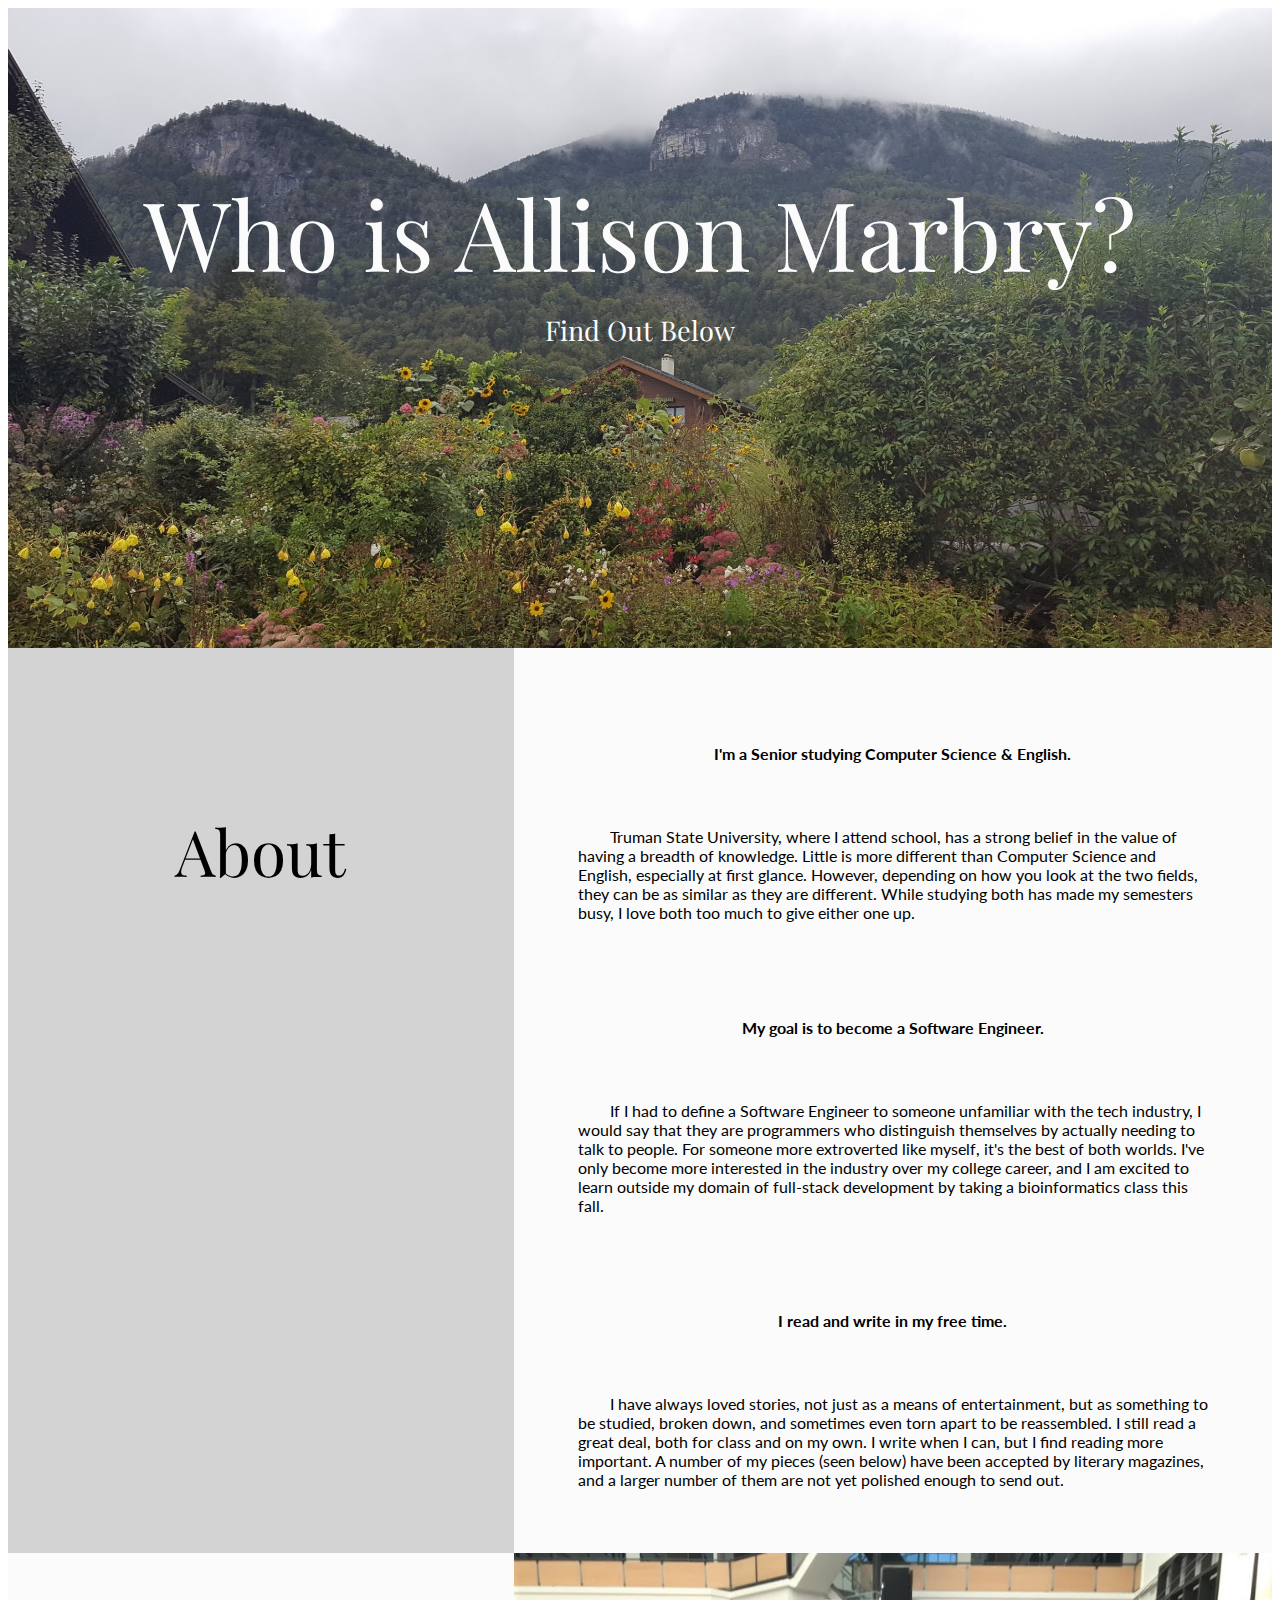
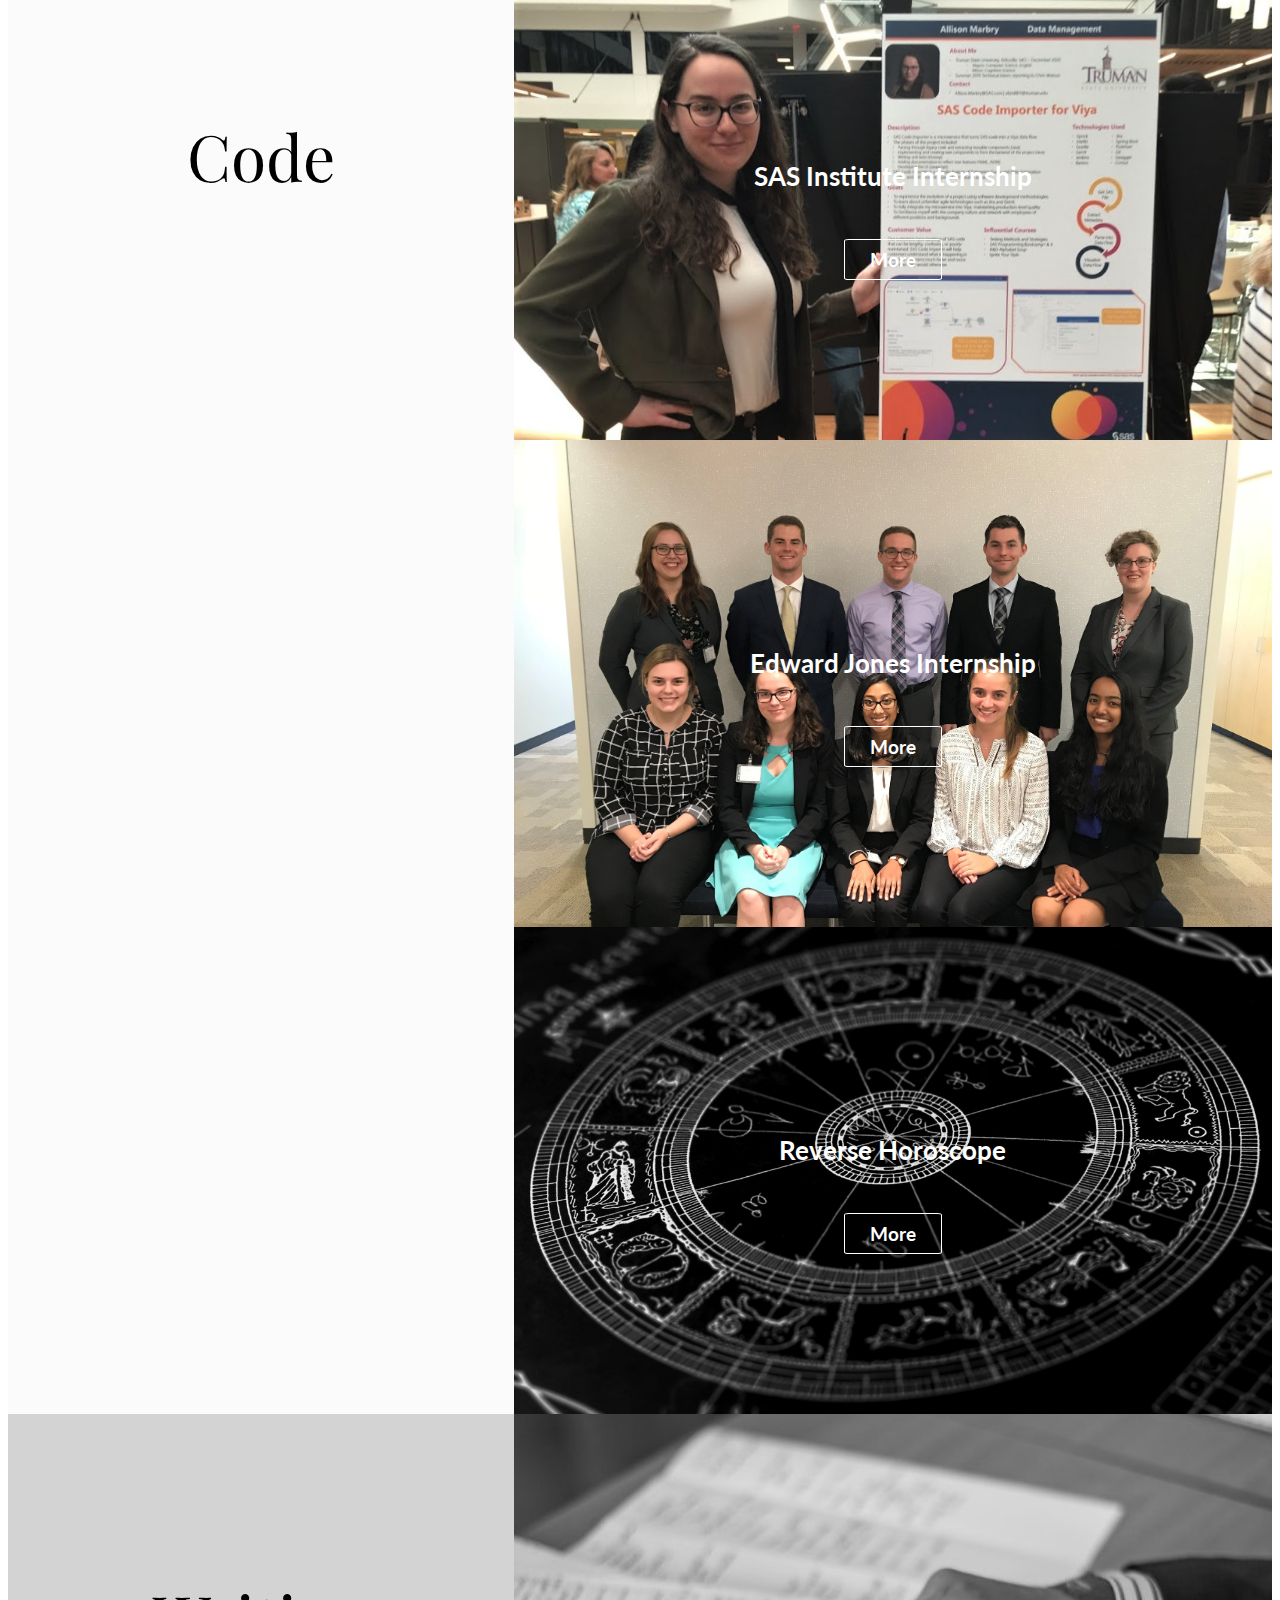
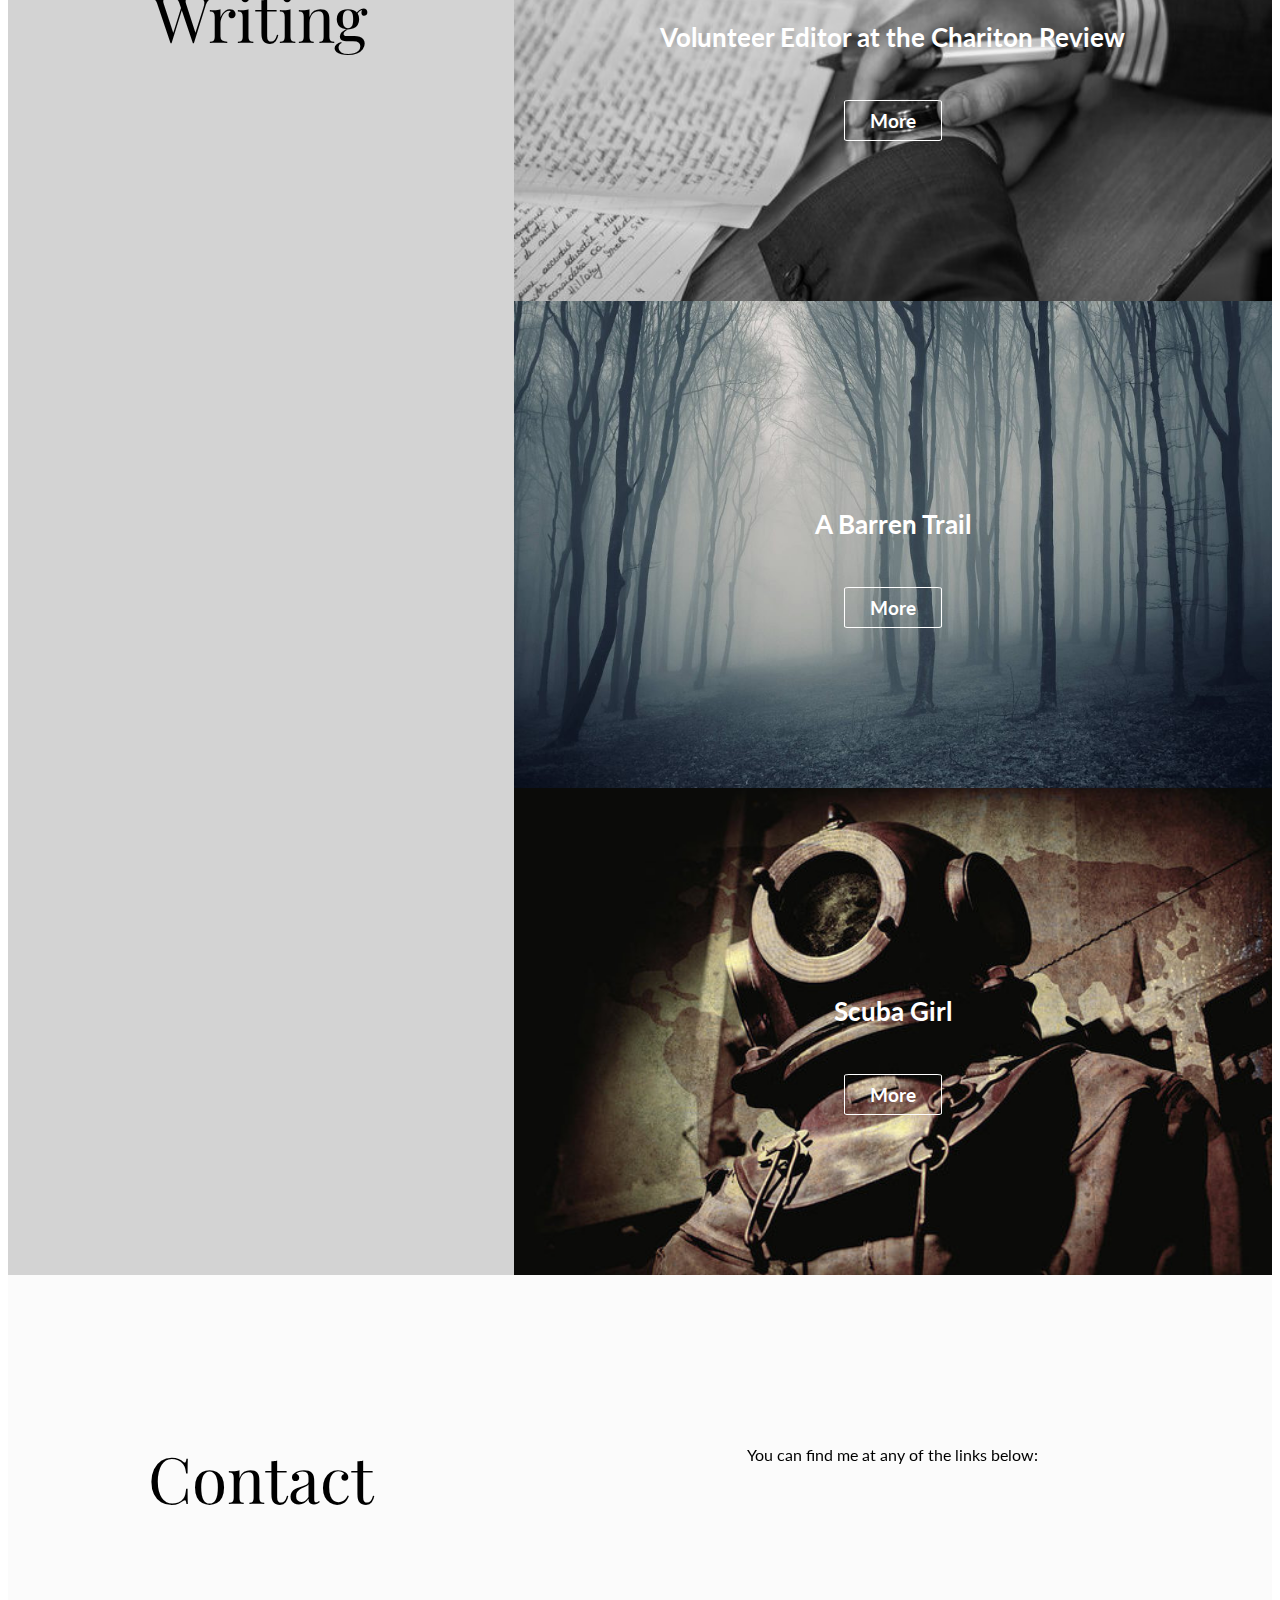
<file: index.html>
<!DOCTYPE html>
	<html>
		<head>

			<meta charset="utf-8">
			<meta http-equiv="X-UA-Compatible" content="IE=edge">
			<meta name="viewport" content="width=device-width, initial-scale=1">

			<!-- Global site tag (gtag.js) - Google Analytics -->
			<script type="text/javascript" async="" src="https://www.google-analytics.com/analytics.js"></script><script async="" src="https://www.googletagmanager.com/gtag/js?id=UA-108817092-1"></script>
			<script>
				window.dataLayer = window.dataLayer || [];
				function gtag(){dataLayer.push(arguments);}
				gtag('js', new Date());

				gtag('config', 'UA-108817092-1');
			</script>
	  
			<!-- Fonts -->
				<link rel="stylesheet"
				  href="https://fonts.googleapis.com/css?family=Playfair+Display">
				  
				<link rel="stylesheet"
				  href="https://fonts.googleapis.com/css?family=Lato">
			<!-- Font Awesome -->
				<link rel="stylesheet" href="https://use.fontawesome.com/releases/v5.7.1/css/all.css" integrity="sha384-fnmOCqbTlWIlj8LyTjo7mOUStjsKC4pOpQbqyi7RrhN7udi9RwhKkMHpvLbHG9Sr" crossorigin="anonymous">
			
			<!-- Favicons -->
				<link rel="apple-touch-icon" sizes="180x180" href="./favicon_io/apple-touch-icon.png">
				<link rel="icon" type="image/png" sizes="32x32" href="./favicon_io/favicon-32x32.png">
				<link rel="icon" type="image/png" sizes="16x16" href="./favicon_io/favicon-16x16.png">
				<link rel="manifest" href="./favicon_io/site.webmanifest">
			  
			<title>Allison Marbry</title>
			<link rel="stylesheet" href="main.css">
				
			<!-- jQuery -->
			<script
				src="https://code.jquery.com/jquery-3.3.1.min.js"
				integrity="sha256-FgpCb/KJQlLNfOu91ta32o/NMZxltwRo8QtmkMRdAu8="
				crossorigin="anonymous"></script>
			
			<!-- Bootstrap -->
			<link rel="stylesheet" href="https://stackpath.bootstrapcdn.com/bootstrap/4.1.3/css/bootstrap.min.css"
			integrity="sha384-MCw98/SFnGE8fJT3GXwEOngsV7Zt27NXFoaoApmYm81iuXoPkFOJwJ8ERdknLPMO" crossorigin="anonymous">
			
			<script src="js/main.js"></script>
	 </head>

	<body>
		<div class="content">
			<div class="border">
			
				<div id="title-img" class="box">
					<div class="title">
					</div>
					<div class="subtitle">
					</div>
				</div>
				
				<div class="page">
					<div class="page-top">
						<div id="title">
							<a href="index.html"><h1 class="title-font">AM</h1>
						</div>
						<div id="links">
							<a href="#about" class="header-link">About</a>
							<a href="#code" class="header-link">Code</a>
							<a href="#write" class="header-link">Writing</a>
							<a href="#contact" class="header-link">Contact</a></a>
						</div>
					</div>
					
					<div class="page-body">
						<div id="panel-container">
							
							<div id="about" class="section-container">
								
								<div class="title-box color-one">
									<div class="title-text">
										About
									</div>
								</div>
								
								<div class="content-box">
									<div id="about-padding">
										<div id="first-line" class="desc-bold">
											I'm a Senior studying Computer Science & English.
										</div>
										<div class="desc-p">
											Truman State University, where I attend school, has a strong belief in the value of having a breadth of knowledge. Little is more different than Computer Science and English,
											especially at first glance. However, depending on how you look at the two fields, they can be as similar as they are different. While studying both has made my semesters
											busy, I love both too much to give either one up.
										</div>
										
										<div class="desc-bold">
											My goal is to become a Software Engineer.
										</div>
										<div class="desc-p">
											If I had to define a Software Engineer to someone unfamiliar with the tech industry, I would say that they are programmers who distinguish themselves by actually needing to talk
											to people. For someone more extroverted like myself, it's the best of both worlds. I've only become more interested in the industry over my college career, and I am excited to learn outside my domain of full-stack development by taking a bioinformatics class this fall.
										</div>
										
										<div class="desc-bold">
											I read and write in my free time.
										</div>
										<div class="desc-p">
											I have always loved stories, not just as a means of entertainment, but as something to be studied, broken down, and sometimes even torn apart to be reassembled. I still read a great deal, both for class and on my own. I write when I can, but I find reading more important. A number of my pieces (seen below) have been accepted by literary magazines, and a larger number of them are not yet polished enough to send out.
										</div>
									</div>
								</div>
								
							</div>
							
							
							<div id="code" class="section-container">
								<div class="title-box color-two">
									<div class="title-text">
										Code
									</div>
								</div>
								
								<div class="content-box">
								
									<div class="project-container">
										<div class="project-box">
											<div id="sas-institute" class="project-panel zoom">
												<div  class="project-title">
													SAS Institute Internship
												</div>
												
												<div class="project-button">
													More
												</div>
											</div>
										</div>
										<div class="project-modal">
											<div class="modal-content">
												<div class="close">
													&times;
												</div>
												<div class="modal-text">
													I am incredibly grateful to have worked for SAS Institute last summer (2019). As a part of the data management team, I was surrounding by smart, experienced co-workers who took time out of their day to answer my many questions and comments. Throughout the twelve weeks, I did the following:
													<br> <br>
													<ul>
														<li>Created a microservice in Java to transform SAS code into a dataflow, which will lessen customer’s technical debt and improve user workflow</li>
														<li>Integrated the new microservice into a customer-facing front-end using Javascript</li>
														<li>Validated code quality with unit testing, frequent code reviews, and continuous integration tools</li>
													</ul>
													
													The technologies used includes Spring, Gradle, Git, Gerrit, Jira, Spock (Groovy testing framework), OpenUI5, Jenkins, BareOS, and more.
												
												</div>
											</div>
										</div>
									</div>
								
									<div class="project-container">
										<div class="project-box">
											<div id="edward-jones" class="project-panel zoom">
												<div  class="project-title">
													Edward Jones Internship
												</div>
												
												<div class="project-button">
													More
												</div>
											</div>
										</div>
										<div class="project-modal">
											<div class="modal-content">
												<div class="close">
													&times;
												</div>
												<div class="modal-text">
													In the summer of 2018, I had the lovely opportunity to work in the Information Systems Department at Edward Jones. Throughout the ten weeks, I did the following:
													<br> <br>
													<ul>
														<li>Created a full-stack web application using Java, SQL, and Javascript to process internal staff transfers from a legacy COBOL program </li>
														<li>The improved UI caused less user-error, and cut down on team workload by around 35 hours a month </li>
														<li>Participated in frequent networking events and presented project to the Information Systems department</li>
													</ul>
													
													The technologies used includes Apache Maven, Apache Struts 2, Jersey (REST Services), Jenkins, JUnit, Oracle SQL with MyBatis, jQuery, and Bootstrap.
													I learned a majority of these technologies, especially the Apache products, throughout the internship.
												
												</div>
											</div>
										</div>
									</div>
									
									<div class="project-container">
										<div class="project-box">
											<div id="reverse-horoscope" class="project-panel zoom">
												<div  class="project-title">
													Reverse Horoscope
												</div>
												<div class="project-button">
													More
												</div>
											</div>
										</div>
											
										<div class="project-modal">
											<div class="modal-content">
												<div class="close">
													&times;
												</div>
												<div class="modal-text">
													This is a daily quiz created in Java to determine one's "true" star sign by scraping popular astrological websites and asking which daily horoscopes apply
													most to the person. It then calculates what percent someone is Cancer, Leo, etc. based on their answers. <br><br>
													As someone who is of the belief that horoscopes are
													intentionally vague so that they apply to everyone's lives, I would be interested to know what the results would be if this program was used on a large scale.
													<br><br>
													Throughout this project, I learned web scraping with JSoup and better familiarized myself with Java's File I/O as well as its persistent storage.
													<br><br>
													You can see the project on GitHub <a href="https://github.com/abmarbry/ReverseHoroscope">here</a>.
												</div>
												</div>
										</div>
									</div>
								</div>
							</div>
							
							
							
							<div id="write" class="section-container">
								
								<div class="title-box color-one">
									<div class="title-text">
										Writing
									</div>
								</div>
								
								<div class="content-box">
									<div class="project-container">
										<div class="project-box">
											<div id="chariton-review" class="project-panel zoom">
												<div  class="project-title">
													Volunteer Editor at the Chariton Review
												</div>
												<div class="project-button">
													More
												</div>
											</div>	
										</div>
										
										<div class="project-modal">
											<div class="modal-content">
												<div class="close">
													&times;
												</div>
												<div class="modal-text">
													Every week throughout the school year, one professor, three graduate students, and three undergraduates (myself included) review a series of short fiction 
													and poetry, then meet to discuss which pieces we could accept to the Chariton Review. I love having the opportunity to debate with such insightful and intellectual
													people, and feel that I have become a better writer, reader, and communicator from the experience.
													<br><br>
													Unfortunately, the Chariton Review is now closed due to budgeting reasons. However, at this time you can see the Chariton Review website <a href="http://charitonreview.truman.edu/">here</a>.
												</div>
											</div>
										</div>
									</div>
									
									<div class="project-container">
										<div id="barren-trail" class="project-box">
											<div id="barren-trail" class="project-panel zoom">
												<div  class="project-title">
													A Barren Trail
												</div>
												
												<div class="project-button">
													More
												</div>
											</div>
										</div>
										
										<div class="project-modal">
											<div class="modal-content">
												<div class="close">
													&times;
												</div>
												<div class="modal-text">
													This is a flash fiction piece accepted by <i>Ink and Voices</i> about a lost hunter who wanders into a stranger's house.
													<br><br>
													You can see the whole piece <a href="https://www.inkandvoices.com/flash-fiction/2018/8/18/a-barren-trail">here</a>. It's around a two-minute read.
												</div>
											</div>
										</div>
									</div>
									
									<div class="project-container">
										<div class="project-box">
											<div id="scuba-girl" class="project-panel zoom">
												<div  class="project-title">
													Scuba Girl
												</div>
												
												<div class="project-button">
													More
												</div>
											</div>
										</div>
										
										<div class="project-modal">
											<div class="modal-content">
												<div class="close">
													&times;
												</div>
												<div class="modal-text">
													This is a flash fiction piece accepted by <i>Daily Science Fiction</i> about the shock of a student who one day walks into class wearing a diver's helmet.
													<br><br>
													You could see the whole piece <a href="https://dailysciencefiction.com/hither-and-yon/magic-realism/allison-marbry/scuba-girl">here</a>. It's around a four-minute read.
												</div>
											</div>
										</div>
									</div>
								</div>
								
							</div>
							
							<div id="contact" class="section-container">
								
								<div class="title-box color-two">
									<div class="title-text">
									Contact
									</div>
								</div>
								
								<div class="content-box">
									<div class="contact-text">
										You can find me at any of the links below:
									</div>
									<div class="contact-buttons">
										<a href="mailto:abmarbry@gmail.com"><i class="fas fa-envelope-square zoom"></i></a>
										<a href="https://github.com/abmarbry"><i class="fab fa-github-square zoom"></i></a>
										<a href="https://www.linkedin.com/in/allison-marbry-27710b151/"><i class="fab fa-linkedin zoom"></i></a>
									</div>
								</div>
								
							</div>
							
						</div>
							
					</div>
				</div>
			</div>
		</div>
	
	</body>
</html>
</file>
<file: main.css>
*{
  font-family: "Lato";
  color: black;
  background-repeat: no-repeat;
  background-size: cover;
 }

.content{
  text-align: center;
}

a{
	text-decoration: none !important;
}

a:link, a:visited{
	color: black;
}

.page{
  background: #fbfbfb;
}

.page-top{
  background: #fbfbfb;
  position: fixed;
  padding: .5rem;
  top: 0;
  right: 0;
  width: 100%;
  z-index: 10;
}

#title{
  color: black;
  float: left;
}

.title-font{
  font-size: 2rem;
  font-family: "Playfair Display";
}

#title-img{
  overflow: hidden;
  height: 40rem;
  background-image: url(
    ./images/Background.jpg);
  background-repeat: no-repeat;
  background-position: center;
  background-size: 105% 110%;
}

#title-img .title{
  font-family: "Playfair Display";
  font-size: 6rem;
  padding-right: 2rem;
  padding-left: 2rem;
  padding-top: 10rem;
}

.title{
	color: #fbfbfb;
}

#title-img .subtitle{
	margin: 1rem;
	color: #fbfbfb;
	font-family: "Playfair Display";
	font-size: 1.7rem;
}


.section-container {
	display: flex;
	flex-direction: row;
	justify-content: center;
}

.title-box {
	float: left;
	width: 40%;
}

.color-one {
	background: lightgray;
}
.color-two {
	background: #fbfbfb;
}

.title-text {
	font-family: "Playfair Display";
	position: sticky;
	top: 0;
	font-size: 4rem;
	padding-top: 10rem;
	padding-bottom: 10rem;
}

.content-box {
	float: right;
	width: 60%;
}

.project-title {
	font-weight: bold;
	font-size: 1.6rem;
	padding: 3rem;
	color: white;
}

.desc-p {
	text-align: left;
	text-indent: 2rem;
	padding: 4rem;
}

#first-line{
	margin-top: 6rem;
}

.desc-bold {
	font-weight: bold;
	margin-top: 2rem;
}

.project-box{
	display: inline-block;
	width: 100%;
  	overflow:hidden;
	vertical-align: top;
}

.project-panel {
	padding-top: 10rem;
	padding-bottom: 10rem;
	background-repeat: no-repeat;
	background-position: center;
	background-size: cover;
	cursor: pointer;
}

.zoom{
	transition:.5s ease-in-out;
}
.zoom:hover {  
  transform: scale(1.05);
}

.project-modal {
  position: fixed;
  z-index: 10;
  padding-top: 7%;
  padding-left: 20%;
  padding-right: 20%;
  left: 0;
  top: 0;
  height: 100%;
  width: 100%;
  overflow: auto;
  background-color: rgba(0,0,0,0.4);
}

.project-button{
	background: transparent;
	color: white;
	font-weight:bold;
	font-size: 1.2rem;
	
    width: 5rem;
    margin: 0 auto;
    padding: .5rem;

    border: 1px solid white;
    border-radius: 5%;

}

.modal-content{
	width: 50%;
	float: left;
}

.modal-text{
	padding-left: 5rem;
	padding-right: 5rem;
	padding-top: 1rem;
	padding-bottom: 3rem;
	text-align: left;
}

.modal-text a{
	color: grey;
}

.close{
	text-align: right;
	padding: .2em;
	padding-right: .5em;
}

#links{
  padding: .5rem;
  word-spacing: 2rem;
}

.contact-text {
	padding-top: 3rem;
	padding-right: 2rem;
	padding-left: 2rem;
	position: relative;
	top: 30%;
}

.contact-buttons {
	position: relative;
	top: 40%;
	margin-left: 2rem;
	margin-right: 2rem;
	margin-bottom: 2rem;
	font-size: 3rem;
	word-spacing: 1rem;
}

#sas-institute {
	background-image: url(./images/SASInstitute.JPG);
}

#edward-jones{
	background-image: url(./images/EdwardJones.jpg);
}

#reverse-horoscope {
	background-image: url(./images/ReverseHoroscope.jpg);
}

#chariton-review {
	background-image: url(./images/CharitonReview.jpeg);
}

#barren-trail {
	background-image: url(./images/BarrenTrail.jpg);
}

#scuba-girl {
	background-image: url(./images/ScubaGirl.jpg);
}
</file>
